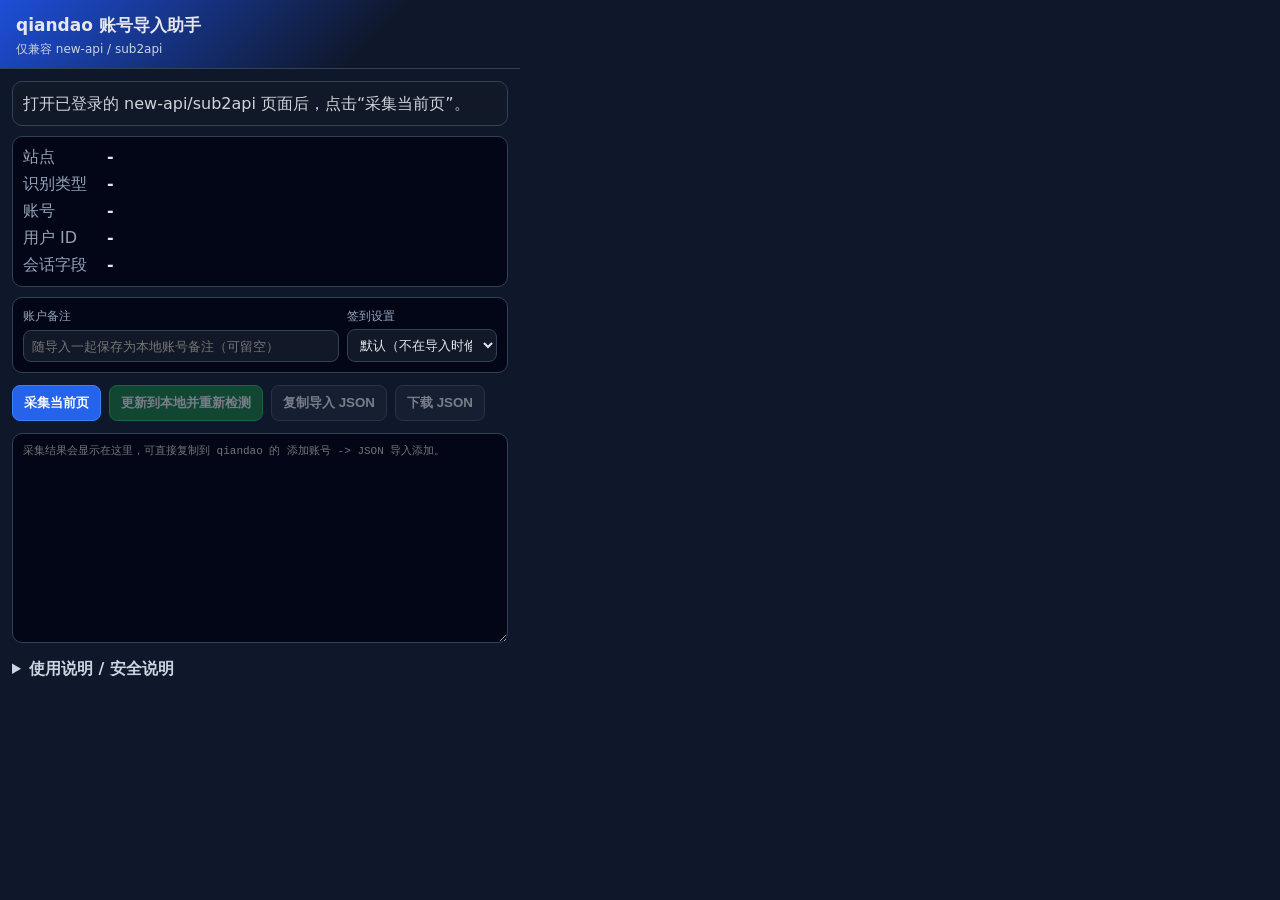
<file: tools/qiandao_account_import_extension/popup.html>
<!doctype html>
<html lang="zh-CN">
<head>
  <meta charset="utf-8">
  <title>qiandao 导入</title>
  <link rel="stylesheet" href="popup.css">
</head>
<body>
  <header>
    <div class="title">qiandao 账号导入助手</div>
    <div class="subtitle">仅兼容 new-api / sub2api</div>
  </header>

  <main>
    <section class="status" id="status">点击“采集当前页”开始。</section>

    <section class="summary" id="summary" hidden>
      <div><span>站点</span><b id="siteText">-</b></div>
      <div><span>识别类型</span><b id="providerText">-</b></div>
      <div><span>账号</span><b id="nameText">-</b></div>
      <div><span>用户 ID</span><b id="userIdText">-</b></div>
      <div><span>会话字段</span><b id="sessionText">-</b></div>
    </section>

    <section class="edit-grid" id="editSection" hidden>
      <div class="edit-field">
        <label for="remarkInput">账户备注</label>
        <input id="remarkInput" type="text" maxlength="500" placeholder="随导入一起保存为本地账号备注（可留空）">
      </div>
      <div class="edit-field">
        <label for="checkinModeSelect">签到设置</label>
        <select id="checkinModeSelect">
          <option value="">默认（不在导入时修改）</option>
          <option value="enabled">可以签到</option>
          <option value="manual">手动签到</option>
          <option value="disabled">不可签到</option>
        </select>
      </div>
    </section>

    <div class="actions">
      <button id="collectBtn" class="primary">采集当前页</button>
      <button id="updateLocalBtn" class="success" disabled>更新到本地并重新检测</button>
      <button id="copyBtn" disabled>复制导入 JSON</button>
      <button id="downloadBtn" disabled>下载 JSON</button>
    </div>

    <textarea id="jsonOutput" spellcheck="false" placeholder="采集结果会显示在这里，可直接复制到 qiandao 的 添加账号 -> JSON 导入添加。"></textarea>

    <details>
      <summary>使用说明 / 安全说明</summary>
      <ol>
        <li>打开已登录的 new-api 或 sub2api 网站页面。</li>
        <li>点击扩展图标，再点“采集当前页”。</li>
        <li>确认识别结果后复制 JSON。</li>
        <li>回到本地 qiandao 页面，粘贴到“JSON 导入添加”。</li>
      </ol>
      <p>本扩展会读取当前站点 cookies，包括 HttpOnly cookie，所以可以拿到普通油猴脚本无法读取的 new-api session。请只在自己的账号上使用，不要把导出的 JSON 发给别人。</p>
    </details>
  </main>

  <script src="popup.js"></script>
</body>
</html>
</file>
<file: tools/qiandao_account_import_extension/popup.css>
:root {
  color-scheme: light dark;
  font-family: system-ui, -apple-system, BlinkMacSystemFont, "Segoe UI", sans-serif;
}

body {
  width: 520px;
  min-height: 520px;
  margin: 0;
  background: #0f172a;
  color: #e5e7eb;
}

header {
  padding: 14px 16px 10px;
  border-bottom: 1px solid #334155;
  background: linear-gradient(135deg, #1d4ed8, #0f172a 70%);
}

.title {
  font-size: 17px;
  font-weight: 700;
}

.subtitle {
  margin-top: 4px;
  color: #cbd5e1;
  font-size: 12px;
}

main {
  padding: 12px;
}

.status {
  border: 1px solid #334155;
  border-radius: 10px;
  background: #111827;
  padding: 10px;
  color: #d1d5db;
  white-space: pre-wrap;
  line-height: 1.45;
}

.status.ok {
  border-color: #16a34a;
  color: #bbf7d0;
}

.status.warn {
  border-color: #f59e0b;
  color: #fde68a;
}

.status.err {
  border-color: #ef4444;
  color: #fecaca;
}

.summary {
  margin-top: 10px;
  display: grid;
  gap: 6px;
  border: 1px solid #334155;
  border-radius: 10px;
  padding: 10px;
  background: #020617;
}

.summary div {
  display: grid;
  grid-template-columns: 76px 1fr;
  gap: 8px;
  align-items: start;
}

.summary span {
  color: #94a3b8;
}

.summary b {
  font-weight: 600;
  word-break: break-all;
}

.actions {
  display: flex;
  gap: 8px;
  margin: 12px 0;
}

button {
  border: 1px solid #475569;
  border-radius: 8px;
  background: #1e293b;
  color: #f8fafc;
  padding: 8px 11px;
  cursor: pointer;
  font-weight: 600;
}

button:hover:not(:disabled) {
  background: #334155;
}

button:disabled {
  opacity: .45;
  cursor: not-allowed;
}

button.primary {
  background: #2563eb;
  border-color: #3b82f6;
}

button.primary:hover:not(:disabled) {
  background: #1d4ed8;
}

button.success {
  background: #15803d;
  border-color: #22c55e;
}

button.success:hover:not(:disabled) {
  background: #166534;
}

textarea {
  width: 100%;
  min-height: 210px;
  box-sizing: border-box;
  border: 1px solid #334155;
  border-radius: 10px;
  background: #020617;
  color: #e5e7eb;
  padding: 10px;
  resize: vertical;
  font-family: ui-monospace, SFMono-Regular, Menlo, Monaco, Consolas, "Liberation Mono", monospace;
  font-size: 11px;
  line-height: 1.45;
}

details {
  margin-top: 10px;
  color: #cbd5e1;
  line-height: 1.5;
}

summary {
  cursor: pointer;
  font-weight: 700;
}

ol {
  padding-left: 20px;
}

p {
  margin-bottom: 0;
}

.edit-grid {
  margin-top: 10px;
  display: grid;
  grid-template-columns: 1fr 150px;
  gap: 8px;
  border: 1px solid #334155;
  border-radius: 10px;
  padding: 10px;
  background: #020617;
}

.edit-field {
  display: grid;
  gap: 4px;
  min-width: 0;
}

.edit-field label {
  color: #94a3b8;
  font-size: 12px;
}

.edit-field input,
.edit-field select {
  width: 100%;
  box-sizing: border-box;
  border: 1px solid #334155;
  border-radius: 8px;
  background: #111827;
  color: #e5e7eb;
  padding: 7px 8px;
  font-size: 13px;
}

.edit-field input:focus,
.edit-field select:focus {
  outline: none;
  border-color: #3b82f6;
}
</file>
